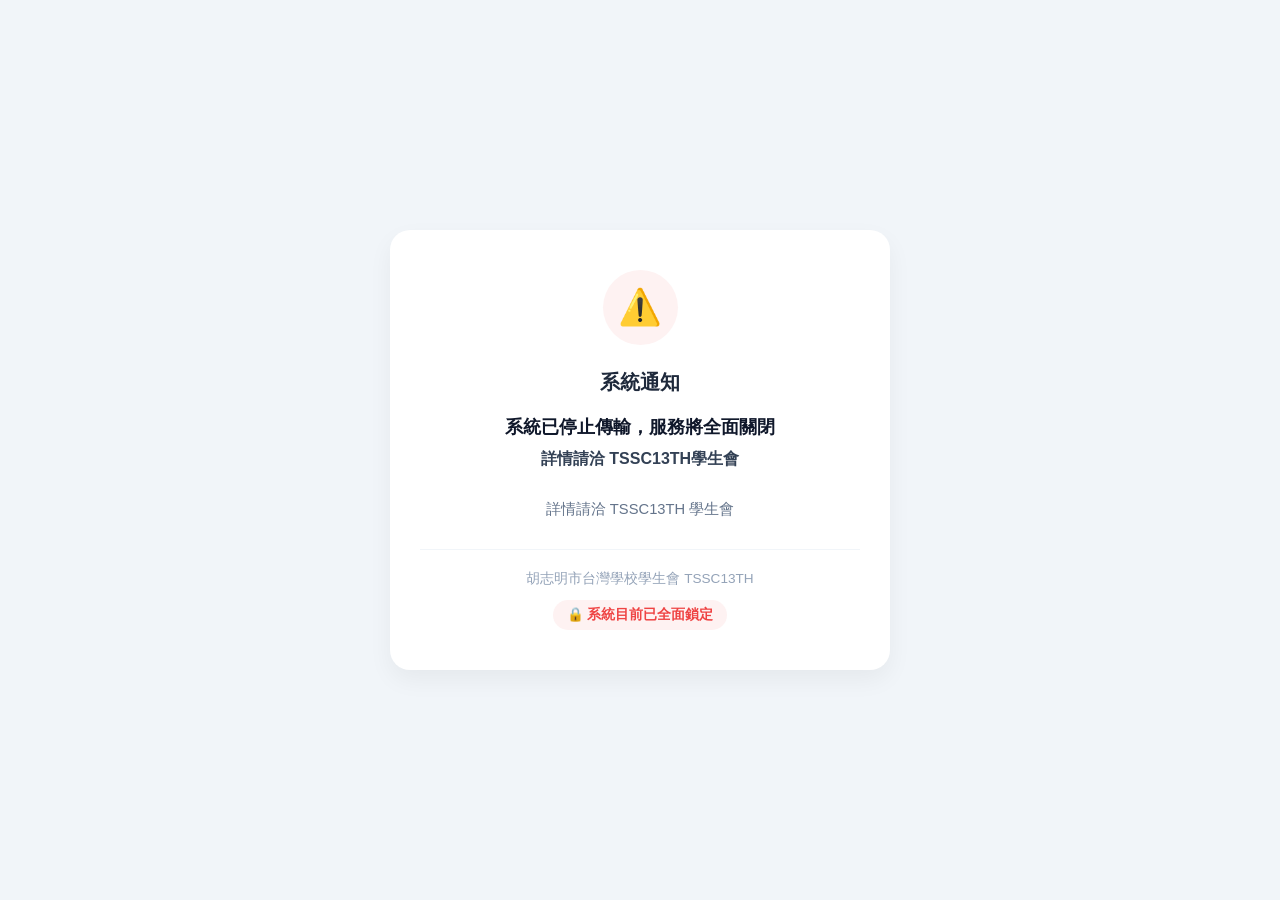
<file: lock.html>
<!DOCTYPE html>
<html lang="zh-TW">
<head>
    <meta charset="UTF-8">
    <meta name="viewport" content="width=device-width, initial-scale=1.0">
    <meta http-equiv="Content-Security-Policy" content="default-src 'self' https://script.google.com https://script.googleusercontent.com; style-src 'self' 'unsafe-inline'; script-src 'self' 'unsafe-inline'; img-src 'self' https://tssc13th.github.io data:;">

    <title>系統通知 - 鎖定頁面</title>
    <style>
        * {
            box-sizing: border-box;
            margin: 0;
            padding: 0;
            font-family: -apple-system, BlinkMacSystemFont, "Segoe UI", Roboto, "Helvetica Neue", Arial, sans-serif;
        }

        body {
            background-color: #f1f5f9;
            display: flex;
            justify-content: center;
            align-items: center;
            min-height: 100vh;
            padding: 20px;
        }

        .lock-card {
            background: #ffffff;
            width: 100%;
            max-width: 500px;
            padding: 40px 30px;
            border-radius: 20px;
            box-shadow: 0 10px 25px rgba(0, 0, 0, 0.05);
            text-align: center;
        }
        
        /* 🔴 閃爍紅光的呼吸燈動畫 */
        @keyframes redGlowBreathing {
            0% {
                box-shadow: 0 0 0 0 rgba(239, 68, 68, 0.4);
                transform: scale(1);
            }
            50% {
                box-shadow: 0 0 22px 6px rgba(239, 68, 68, 0.85);
                transform: scale(1.05);
            }
            100% {
                box-shadow: 0 0 0 0 rgba(239, 68, 68, 0.4);
                transform: scale(1);
            }
        } 

        .icon-container {
            width: 75px;
            height: 75px;
            background-color: #fef2f2;
            border-radius: 50%;
            display: flex;
            justify-content: center;
            align-items: center;
            margin: 0 auto 24px;
            font-size: 2.2rem;
            animation: redGlowBreathing 1.2s infinite ease-in-out;
        }

        .title {
            font-size: 1.25rem;
            color: #1e293b;
            font-weight: 700;
            margin-bottom: 16px;
        }

        .main-message {
            font-size: 1.15rem;
            color: #0f172a;
            font-weight: 800;
            line-height: 1.6;
            margin-bottom: 8px;
        }

        .sub-message {
            font-size: 1rem;
            color: #334155;
            font-weight: 700;
            margin-bottom: 30px;
        }

        .contact-info {
            color: #64748b;
            font-size: 0.92rem;
            margin-bottom: 30px;
        }

        .divider {
            height: 1px;
            background-color: #f1f5f9;
            margin: 20px 0;
        }

        .org-title {
            color: #94a3b8;
            font-size: 0.85rem;
            margin-bottom: 12px;
        }

        .badge-locked {
            display: inline-flex;
            align-items: center;
            gap: 6px;
            background-color: #fef2f2;
            color: #ef4444;
            padding: 6px 14px;
            border-radius: 20px;
            font-size: 0.85rem;
            font-weight: 700;
        }

        @media (max-width: 480px) {
            .lock-card {
                padding: 30px 20px;
            }
            .main-message {
                font-size: 1.05rem;
            }
        }
    </style>
</head>
<body>

    <div class="lock-card">
        <div class="icon-container">
            ⚠️
        </div>

        <div class="title">系統通知</div>
        <div class="main-message">系統已停止傳輸，服務將全面關閉</div>
        <div class="sub-message">詳情請洽 TSSC13TH學生會</div>

        <div class="contact-info">
            詳情請洽 TSSC13TH 學生會
        </div>

        <div class="divider"></div>

        <div class="org-title">
            胡志明市台灣學校學生會 TSSC13TH
        </div>

        <div class="badge-locked">
            🔒 系統目前已全面鎖定
        </div>
    </div>

    <script>
        const GAS_URL = 'https://script.google.com/macros/s/AKfycbzXm5TiQss1GUKkDF4TOZJMqAeraA63vrpecSEzAuIvcNOvGjF51HFWnNutWc1Mjx4f/exec';
        let unlockInterval = null;

        function checkUnlockStatus() {
            fetch(`${GAS_URL}?action=checkLockStatus&_t=${Date.now()}`)
                .then(res => {
                    if (!res.ok) throw new Error('HTTP 錯誤');
                    return res.json();
                })
                .then(data => {
                    if (data && typeof data.locked !== 'undefined') {
                        if (data.locked === false && data.maintenance === false) {
                            if (unlockInterval) clearInterval(unlockInterval);
                            window.location.href = 'index.html';
                        }
                    }
                })
                .catch(err => console.warn('鎖定狀態檢測連線波動，維持鎖定狀態:', err.message));
        }

        window.onload = function() {
            checkUnlockStatus();
            unlockInterval = setInterval(checkUnlockStatus, 10000);
        };
    </script>
</body>
</html>
</file>
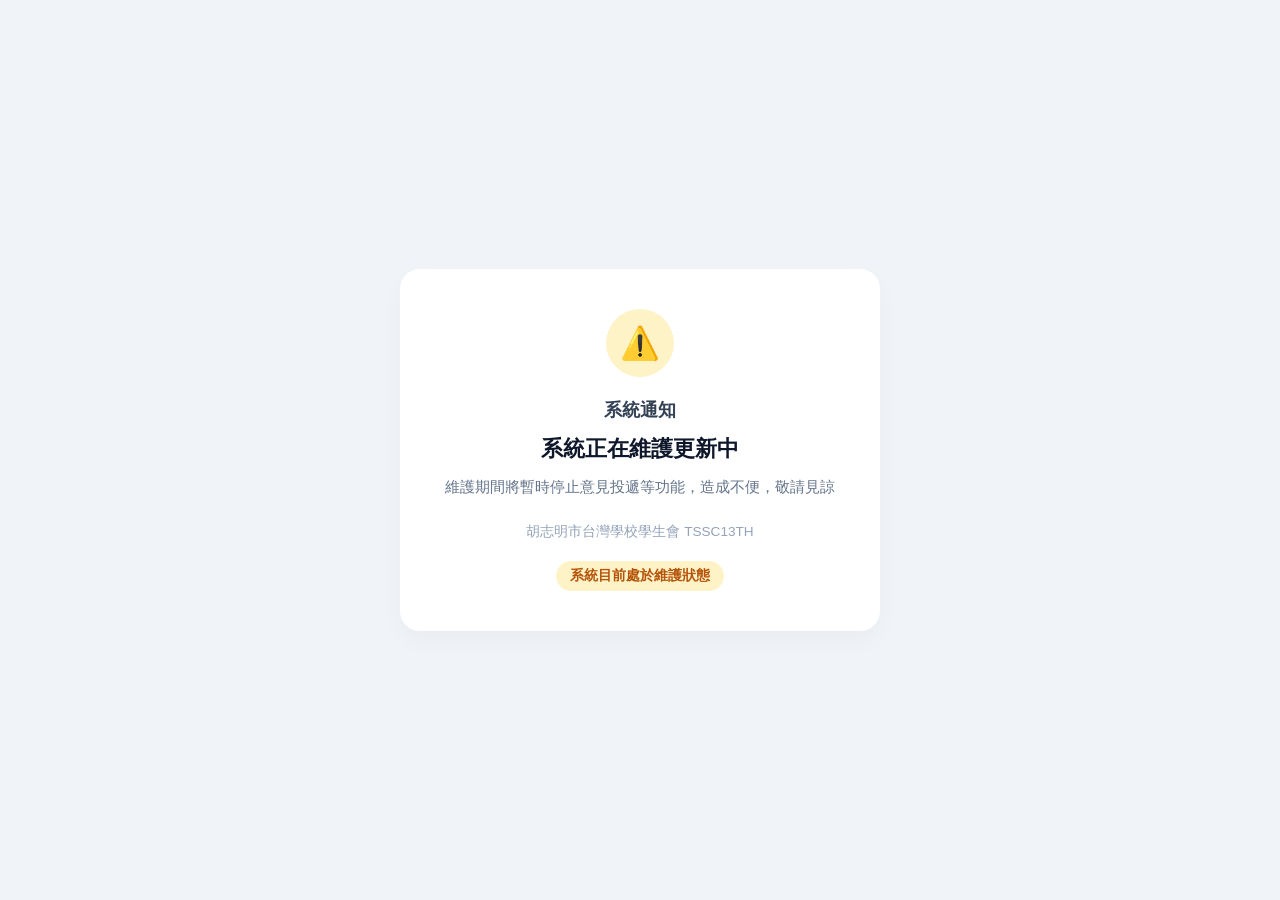
<file: maintenance.html>
<!DOCTYPE html>
<html lang="zh-TW">
<head>
    <meta charset="UTF-8">
    <meta name="viewport" content="width=device-width, initial-scale=1.0">
    <meta http-equiv="Content-Security-Policy" content="default-src 'self' https://script.google.com https://script.googleusercontent.com; style-src 'self' 'unsafe-inline'; script-src 'self' 'unsafe-inline'; img-src 'self' https://tssc13th.github.io data:;">

    <title>系統通知 - TSSC13TH 胡台校意見箱</title>
    <style>
        * {
            box-sizing: border-box;
            margin: 0;
            padding: 0;
            font-family: -apple-system, BlinkMacSystemFont, "Segoe UI", Roboto, "Helvetica Neue", Arial, sans-serif;
        }

        body {
            background-color: #f0f4f8;
            color: #1e293b;
            display: flex;
            justify-content: center;
            align-items: center;
            min-height: 100vh;
            padding: 20px;
        }

        .card {
            background: #ffffff;
            width: 100%;
            max-width: 480px;
            padding: 40px 30px;
            border-radius: 20px;
            box-shadow: 0 10px 25px rgba(0, 0, 0, 0.03);
            text-align: center;
        }

        .icon-box {
            width: 68px;
            height: 68px;
            background-color: #fef3c7;
            border-radius: 50%;
            display: flex;
            justify-content: center;
            align-items: center;
            margin: 0 auto 20px;
            font-size: 2rem;
            animation: redGlowBreathing 1.2s infinite ease-in-out;
        }

        @keyframes redGlowBreathing {
            0% {
                box-shadow: 0 0 0 0 rgba(239, 68, 68, 0.4);
                transform: scale(1);
            }
            50% {
                box-shadow: 0 0 22px 6px rgba(239, 68, 68, 0.85);
                transform: scale(1.05);
            }
            100% {
                box-shadow: 0 0 0 0 rgba(239, 68, 68, 0.4);
                transform: scale(1);
            }
        }

        .title {
            font-size: 1.15rem;
            color: #334155;
            font-weight: 700;
            margin-bottom: 12px;
        }

        .main-message {
            font-size: 1.35rem;
            color: #0f172a;
            font-weight: 800;
            margin-bottom: 12px;
            line-height: 1.4;
        }

        .sub-message {
            font-size: 0.95rem;
            color: #64748b;
            margin-bottom: 24px;
            line-height: 1.5;
        }

        .time-text {
            font-size: 0.9rem;
            color: #d97706;
            font-weight: 600;
            margin-bottom: 20px;
        }

        .footer-org {
            font-size: 0.85rem;
            color: #94a3b8;
            margin-bottom: 20px;
        }

        .badge-status {
            display: inline-flex;
            align-items: center;
            gap: 6px;
            background-color: #fef3c7;
            color: #b45309;
            padding: 6px 14px;
            border-radius: 20px;
            font-size: 0.85rem;
            font-weight: 700;
        }
    </style>
</head>
<body>

    <div class="card">
        <div class="icon-box">
            ⚠️
        </div>

        <div class="title">系統通知</div>

        <div class="main-message">
            系統正在維護更新中
        </div>

        <div class="sub-message">
            維護期間將暫時停止意見投遞等功能，造成不便，敬請見諒
        </div>

       
        <div id="timeBox" class="time-text" style="display: none;">
            預計恢復使用時間：<span id="maintenanceTimeText"></span>
        </div>

        <div class="footer-org">
            胡志明市台灣學校學生會 TSSC13TH
        </div>

        <div>
            <div class="badge-status">
                 系統目前處於維護狀態
            </div>
        </div>
    </div>

    <script>
        const GAS_URL = 'https://script.google.com/macros/s/AKfycbzXm5TiQss1GUKkDF4TOZJMqAeraA63vrpecSEzAuIvcNOvGjF51HFWnNutWc1Mjx4f/exec';
        let maintenanceInterval = null;

        function checkUnlockStatus() {
            fetch(`${GAS_URL}?action=checkLockStatus&_t=${Date.now()}`)
                .then(res => {
                    if (!res.ok) throw new Error('HTTP 錯誤');
                    return res.json();
                })
                .then(data => {
                    if (data && typeof data.locked !== 'undefined') {
                        if (data.locked === false && data.maintenance === false) {
                            if (maintenanceInterval) clearInterval(maintenanceInterval);
                            window.location.href = 'index.html';
                            return;
                        }

                        const timeBox = document.getElementById('timeBox');
                        const timeText = document.getElementById('maintenanceTimeText');
                        if (data.maintenanceTime) {
                            timeText.innerText = data.maintenanceTime;
                            timeBox.style.display = 'block';
                        } else {
                            timeBox.style.display = 'none';
                        }
                    }
                })
                .catch(err => console.warn('維護狀態檢測連線波動，維持維護畫面:', err.message));
        }

        window.onload = function() {
            checkUnlockStatus();
            maintenanceInterval = setInterval(checkUnlockStatus, 10000);
        };
    </script>
</body>
</html>
</file>
